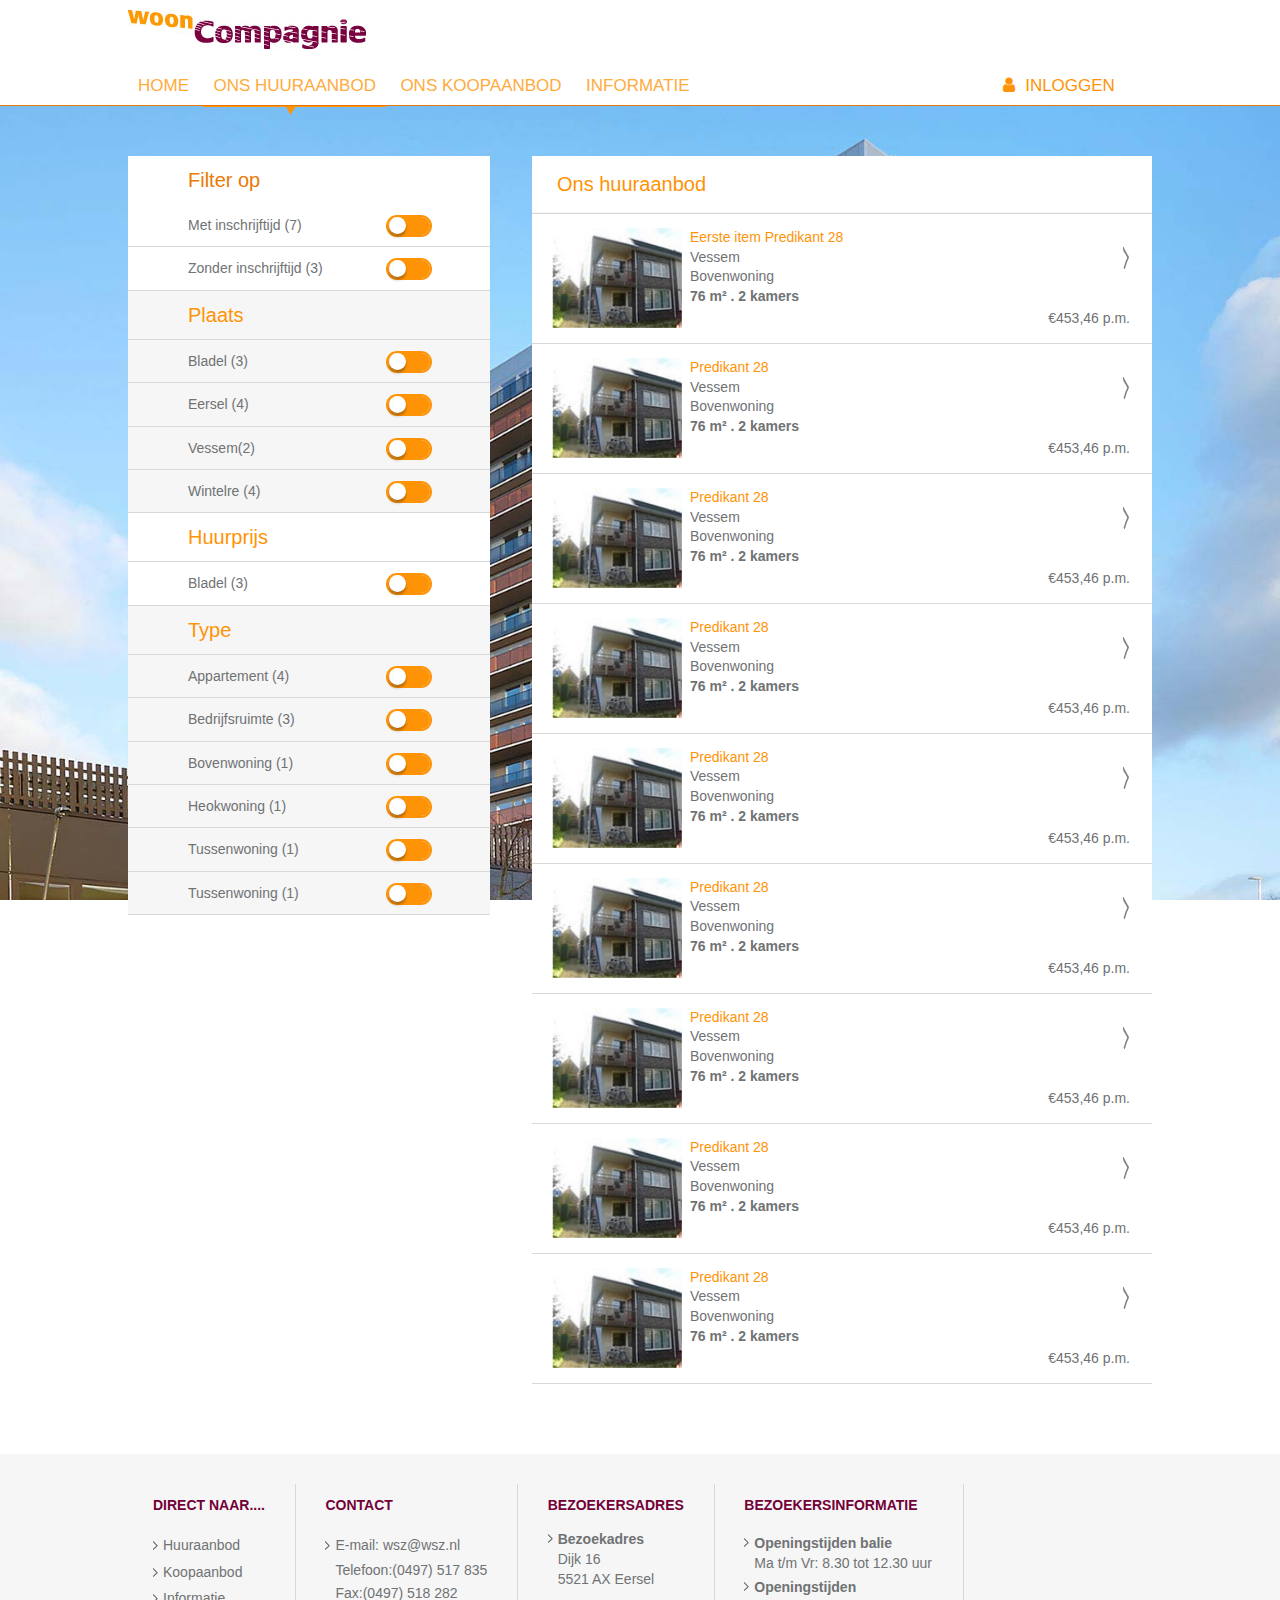
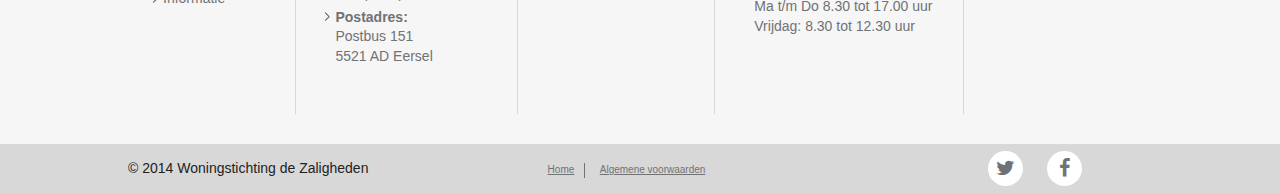
<file: ons-huuraanbod/ons-huuraanbod.html>
<!doctype html>
<!--[if lt IE 7]>      <html class="no-js lt-ie9 lt-ie8 lt-ie7" lang=""> <![endif]-->
<!--[if IE 7]>         <html class="no-js lt-ie9 lt-ie8" lang=""> <![endif]-->
<!--[if IE 8]>         <html class="no-js lt-ie9" lang=""> <![endif]-->
<!--[if gt IE 8]><!--> <html class="no-js" lang=""> <!--<![endif]-->
    <head>
        <meta charset="utf-8">
        <meta http-equiv="X-UA-Compatible" content="IE=edge,chrome=1">
		<title>Ons huuraanbod 2023</title>
        <meta name="description" content="">
        <meta name="viewport" content="width=device-width, initial-scale=1">
        <link rel="apple-touch-icon" href="apple-touch-icon.png">
        <link rel="stylesheet" href="../media/styles/scss/styles/screen.css">
		<link rel="stylesheet" href="https://maxcdn.bootstrapcdn.com/font-awesome/4.4.0/css/font-awesome.min.css">	
	</head>
	<body class="huisstijl-body">
		<div class="main-container">
			<div class="head-container">
				<header class="header">
					<a href="#" class="brand-logo"></a>
				</header>
			</div>
			<div class="navigation-container">
				<nav class="main-navigation">
					<ul>
						<li>
							<a href="#" class="dropdown-button" ><i class="fa fa-bars"></i></a>
							<ul class="dropdown-menu">
								<li>
									<a href="../index.html">Home<i class="open">&nbsp;</i></a>
								</li>
								<li class="active">
									<a href="#">Ons huuraanbod<i class="open">&nbsp;</i></a>
								</li>
								<li>
									<a href="../ons-koopaanbod/ons-koopaanbod.html">Ons koopaanbod<i class="open">&nbsp;</i></a>
								</li>
								<li>
									<a href="../informatie/informatie.html">Informatie<i class="open">&nbsp;</i></a>
								</li>
							</ul>
						</li>
					</ul>
					<a  href="inloggen" class="login-button default-button"><i class="fa fa-user"></i>Inloggen</a>
				</nav>
			</div>			
			<div class="main-content clearfix">
				<div class="slide-in-component">
					<div class="filter-button">
						<a href="#" class="displayname">
							<span aria-label="filters-close"  class="item-name">
								<i class="fa fa-search"></i>
								Toon zoekfilters
							</span>
							<span aria-label="filters-active"  class="item-name">
								<i class="fa fa-times"></i>
								Sluit zoekfilters
							</span>
						</a>						
					</div>
					<h2>
						Filter op
					</h2>
					<div class="filter-option-row">
						<div class="filter-option">
							<p>Met inschrijftijd <span>(7)</span></p>
							<div id="check-box-element">
								<input type="checkbox" name="inschrijf tijd" id="checkbox1" class="check-toggle" checked="">
								<label for="checkbox1" class="checkbox-label"></label>
							</div>
						</div>
					</div>
					<div class="filter-option-row">
						<div class="filter-option">
							<p>Zonder inschrijftijd <span>(3)</span></p>
							<div id="check-box-element">
								<input type="checkbox" name="Zonder inschrijftijd" id="checkbox2" class="check-toggle" checked="">
								<label for="checkbox2" class="checkbox-label"></label>
							</div>
						</div>
					</div>
					<div class="filter-option-row lightestGrey">
						<h2>Plaats</h2>
						<div class="filter-option">
							<p>Bladel <span>(3)</span></p>
							<div id="check-box-element">
								<input type="checkbox" name="plaats" id="checkbox3" class="check-toggle" checked="">
								<label for="checkbox3" class="checkbox-label"></label>
							</div>
						</div>
						<div class="filter-option">
							<p>Eersel <span>(4)</span></p>
							<div id="check-box-element">
								<input type="checkbox" name="checkbox4" id="checkbox4" class="check-toggle" checked="">
								<label for="checkbox4" class="checkbox-label"></label>
							</div>
						</div>
						<div class="filter-option">
							<p>Vessem<span>(2)</span></p>
							<div id="check-box-element">
								<input type="checkbox" name="checkbox5" id="checkbox5" class="check-toggle" checked="">
								<label for="checkbox5" class="checkbox-label"></label>
							</div>
						</div>
						<div class="filter-option">
							<p>Wintelre <span>(4)</span></p>
							<div id="check-box-element">
								<input type="checkbox" name="checkbox6" id="checkbox6" class="check-toggle" checked="">
								<label for="checkbox6" class="checkbox-label"></label>
							</div>
						</div>
					</div>
					<div class="filter-option-row">
						<h2>Huurprijs</h2>
						<div class="filter-option">
							<p>Bladel <span>(3)</span></p>
							<div id="check-box-element">
								<input type="checkbox" name="checkbox1" id="checkbox7" class="check-toggle" checked="">
								<label for="checkbox7" class="checkbox-label"></label>
							</div>
						</div>
					</div>
					<div class="filter-option-row lightestGrey">
						<h2>Type</h2>
						<div class="filter-option">
							<p>Appartement <span>(4)</span></p>
							<div id="check-box-element">
								<input type="checkbox" name="checkbox1" id="checkbox8" class="check-toggle" checked="">
								<label for="checkbox8" class="checkbox-label"></label>
							</div>
						</div>
						<div class="filter-option">
							<p>Bedrijfsruimte <span>(3)</span></p>
							<div id="check-box-element">
								<input type="checkbox" name="checkbox1" id="checkbox9" class="check-toggle" checked="">
								<label for="checkbox9" class="checkbox-label"></label>
							</div>
						</div>
						<div class="filter-option">
							<p>Bovenwoning <span>(1)</span></p>
							<div id="check-box-element">
								<input type="checkbox" name="checkbox1" id="checkbox10" class="check-toggle" checked="">
								<label for="checkbox10" class="checkbox-label"></label>
							</div>
						</div>
						<div class="filter-option">
							<p>Heokwoning <span>(1)</span></p>
							<div id="check-box-element">
								<input type="checkbox" name="checkbox1" id="checkbox11" class="check-toggle" checked="">
								<label for="checkbox11" class="checkbox-label"></label>
							</div>
						</div>
						<div class="filter-option">
							<p>Tussenwoning <span>(1)</span></p>
							<div id="check-box-element">
								<input type="checkbox" name="checkbox1" id="checkbox12" class="check-toggle" checked="">
								<label for="checkbox12" class="checkbox-label"></label>
							</div>
						</div>
						<div class="filter-option">
							<p>Tussenwoning <span>(1)</span></p>
							<div id="check-box-element">
								<input type="checkbox" name="checkbox1" id="checkbox13" class="check-toggle" checked="">
								<label for="checkbox13" class="checkbox-label"></label>
							</div>
						</div>
					</div>
				</div>
			
				<h1>
					Ons huuraanbod
				</h1>	
								
				<div class="objects-container clearfix">
					<a href="ons-aanbod-object/object.html" class="object-item clearfix">
						<img class="object-thumb" src="../media/images/object-images/object-image.jpg" alt="object afbeelding">
						<div class="object-specs">	
							<p class="object-detail">								
								<span class="theme-color-text">Eerste item Predikant 28</span><br />
								Vessem<br />
								Bovenwoning<br/>
								<span class="bold">76 m&sup2; . 2 kamers</span>
							</p>					
							<i class="greater-then-icon-big">							
								 &nbsp;
 							</i>
							<span class="price-wrapper">
								&euro;453,46 p.m.
							</span>							
						</div>
					</a>

					<a href="#" class="object-item clearfix">
						<img class="object-thumb" src="../media/images/object-images/object-image.jpg" alt="object afbeelding">
						<div class="object-specs">	
							<p class="object-detail">								
								<span class="theme-color-text">Predikant 28</span><br />
								Vessem<br />
								Bovenwoning<br/>
								<span class="bold">76 m&sup2; . 2 kamers</span>
							</p>					
							<i class="greater-then-icon-big">							
								 &nbsp;
 							</i>
							<span class="price-wrapper">
								&euro;453,46 p.m.
							</span>							
						</div>
					</a>	

					<a href="#" class="object-item clearfix">
						<img class="object-thumb" src="../media/images/object-images/object-image.jpg" alt="object afbeelding">
						<div class="object-specs">	
							<p class="object-detail">								
								<span class="theme-color-text">Predikant 28</span><br />
								Vessem<br />
								Bovenwoning<br/>
								<span class="bold">76 m&sup2; . 2 kamers</span>
							</p>					
							<i class="greater-then-icon-big">							
								 &nbsp;
 							</i>
							<span class="price-wrapper">
								&euro;453,46 p.m.
							</span>							
						</div>
					</a>

					<a href="#" class="object-item clearfix">
						<img class="object-thumb" src="../media/images/object-images/object-image.jpg" alt="object afbeelding">
						<div class="object-specs">	
							<p class="object-detail">								
								<span class="theme-color-text">Predikant 28</span><br />
								Vessem<br />
								Bovenwoning<br/>
								<span class="bold">76 m&sup2; . 2 kamers</span>
							</p>					
							<i class="greater-then-icon-big">							
								 &nbsp;
 							</i>
							<span class="price-wrapper">
								&euro;453,46 p.m.
							</span>							
						</div>
					</a>	

					<a href="#" class="object-item clearfix">
						<img class="object-thumb" src="../media/images/object-images/object-image.jpg" alt="object afbeelding">
						<div class="object-specs">	
							<p class="object-detail">								
								<span class="theme-color-text">Predikant 28</span><br />
								Vessem<br />
								Bovenwoning<br/>
								<span class="bold">76 m&sup2; . 2 kamers</span>
							</p>					
							<i class="greater-then-icon-big">							
								 &nbsp;
 							</i>
							<span class="price-wrapper">
								&euro;453,46 p.m.
							</span>							
						</div>
					</a>	

					<a href="#" class="object-item clearfix">
						<img class="object-thumb" src="../media/images/object-images/object-image.jpg" alt="object afbeelding">
						<div class="object-specs">	
							<p class="object-detail">								
								<span class="theme-color-text">Predikant 28</span><br />
								Vessem<br />
								Bovenwoning<br/>
								<span class="bold">76 m&sup2; . 2 kamers</span>
							</p>					
							<i class="greater-then-icon-big">							
								 &nbsp;
 							</i>
							<span class="price-wrapper">
								&euro;453,46 p.m.
							</span>							
						</div>
					</a>	

					<a href="#" class="object-item clearfix">
						<img class="object-thumb" src="../media/images/object-images/object-image.jpg" alt="object afbeelding">
						<div class="object-specs">	
							<p class="object-detail">								
								<span class="theme-color-text">Predikant 28</span><br />
								Vessem<br />
								Bovenwoning<br/>
								<span class="bold">76 m&sup2; . 2 kamers</span>
							</p>					
							<i class="greater-then-icon-big">							
								 &nbsp;
 							</i>
							<span class="price-wrapper">
								&euro;453,46 p.m.
							</span>							
						</div>
					</a>
					
					<a href="#" class="object-item clearfix">
						<img class="object-thumb" src="../media/images/object-images/object-image.jpg" alt="object afbeelding">
						<div class="object-specs">	
							<p class="object-detail">								
								<span class="theme-color-text">Predikant 28</span><br />
								Vessem<br />
								Bovenwoning<br/>
								<span class="bold">76 m&sup2; . 2 kamers</span>
							</p>					
							<i class="greater-then-icon-big">							
								 &nbsp;
 							</i>
							<span class="price-wrapper">
								&euro;453,46 p.m.
							</span>							
						</div>
					</a>	

					<a href="#" class="object-item clearfix">
						<img class="object-thumb" src="../media/images/object-images/object-image.jpg" alt="object afbeelding">
						<div class="object-specs">	
							<p class="object-detail">								
								<span class="theme-color-text">Predikant 28</span><br />
								Vessem<br />
								Bovenwoning<br/>
								<span class="bold">76 m&sup2; . 2 kamers</span>
							</p>					
							<i class="greater-then-icon-big">							
								 &nbsp;
 							</i>
							<span class="price-wrapper">
								&euro;453,46 p.m.
							</span>							
						</div>
					</a>						
				</div>
				
			</div>
			<div class="footer-container">
				<div class="footer-nav-container">
					<div class="footer-nav">
						<ul class="nav-block">
							<li>
								<h4>Direct naar....</h4>
							</li>
							<li>
								<a href="#">Huuraanbod</a>
							</li>
							<li>
								<a href="#">Koopaanbod</a>
							</li>
							<li>
								<a href="#">Informatie</a>
							</li>
						</ul>	
						<ul class="nav-block">
							<li>
								<h4>Contact</h4>
							</li>
							<li>
								<a href="mailto:wsz@wsz.nl">E-mail: wsz@wsz.nl</a>
							</li>
							<li>
								<p>Telefoon:(0497) 517 835</p>
							</li>
							<li>
								<p>Fax:(0497) 518 282</p>
							</li>
							<li>
								<h5>Postadres:</h5>
								<p>Postbus 151</p>
								<p>5521 AD Eersel</p>
							</li>
						</ul>	
						<ul class="nav-block">
							<li>
								<h4>Bezoekersadres</h4>
								<h5>Bezoekadres</h5>
								<p>Dijk 16</p>
								<p>5521 AX Eersel</p>
							</li>
						</ul>	
						<ul class="nav-block">
							<li>
								<h4>Bezoekersinformatie</h4>
							</li>
							<li>
								<h5>Openingstijden balie</h5>
								<p>Ma t/m Vr: 8.30 tot 12.30 uur</p>
							</li>
							<li>
								<h5>Openingstijden</h5>
								<p>Ma t/m Do 8.30 tot 17.00 uur</p>
								<p>Vrijdag: 8.30 tot 12.30 uur</p>
							</li>
						</ul>						
					</div>
				</div>	
				<div class="footer">
					<p>
						&copy; 2014 Woningstichting de Zaligheden
					</p>					
					<ul class="footer_information_links">
						<li>
							<a href="#">Home</a>
						</li>
						<li>
							<a href="#">Algemene voorwaarden</a>
						</li>
					</ul>	
					<div class="social-container">
						<a class="social-xl" href="http://twitter.com" target="_blank"><i class="fa fa-twitter"></i></a>
						<a class="social-xl" href="http://facebook.com" target="_blank"><i class="fa fa-facebook"></i></a>
					</div>
				</div>	
			</div>	
		</div>
		<script src="../media/scripts/main.js"></script>
		<script src="../media/scripts/dropDown.js"></script>
		<script src="../media/scripts/sideBar.js"></script>
	</body>
</html>
</file>
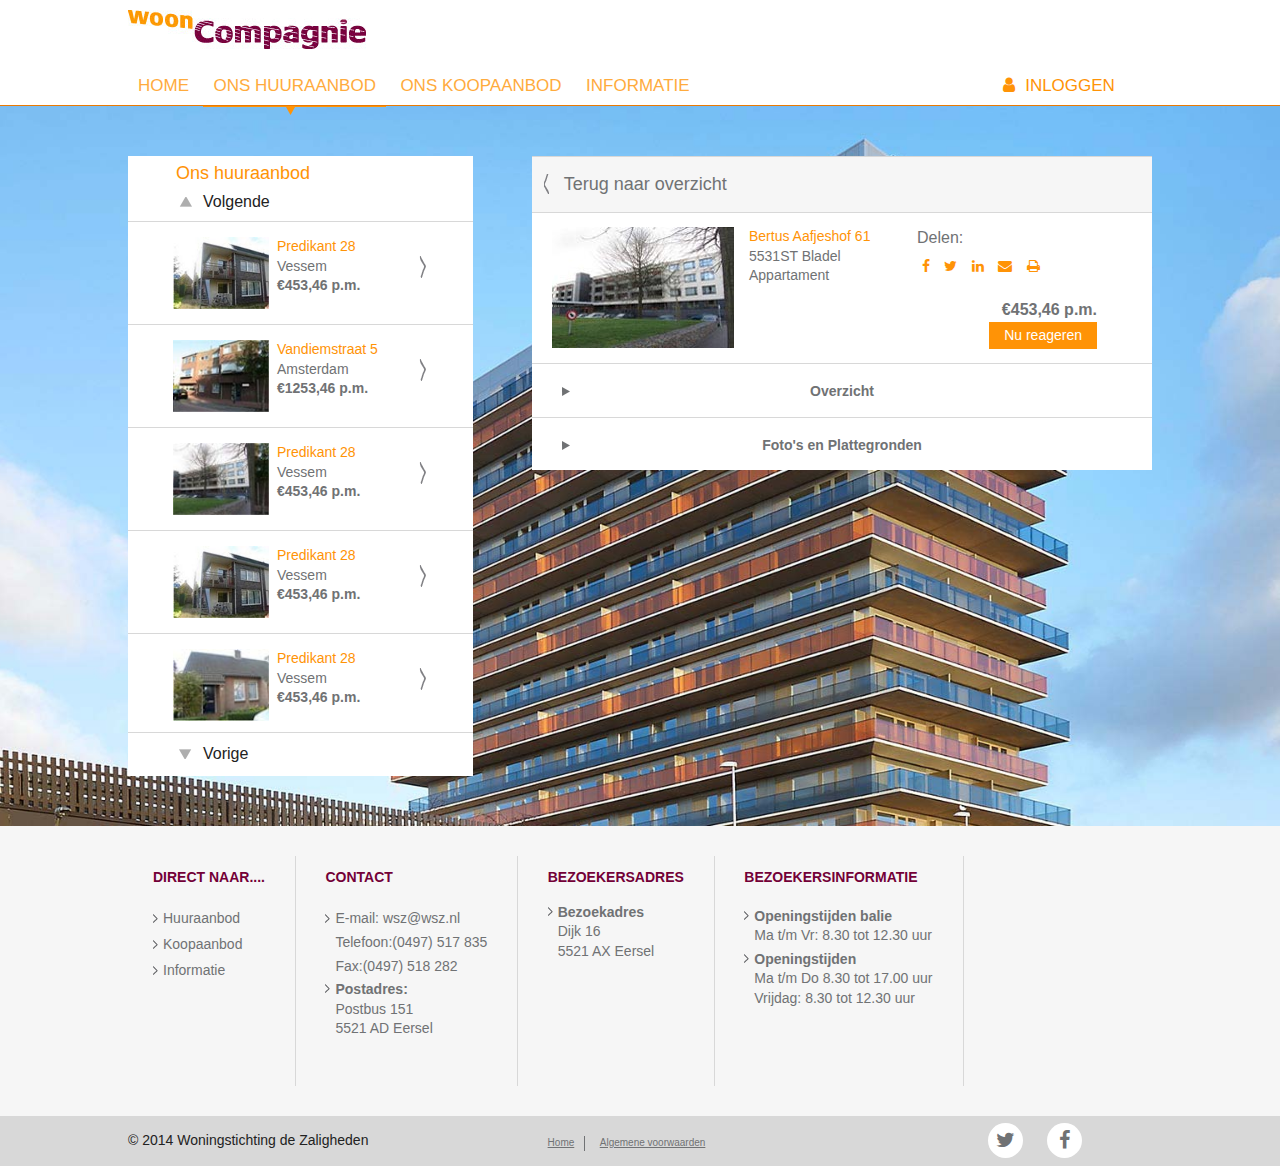
<file: ons-huuraanbod/ons-aanbod-object/object.html>
<!doctype html>
<!--[if gt IE 8]><!--> <html class="no-js" lang=""> <!--<![endif]-->
    <head>
        <meta charset="utf-8">
        <meta http-equiv="X-UA-Compatible" content="IE=edge,chrome=1">
		<title>Ons huuraanbod 2023</title>
        <meta name="description" content="">
        <meta name="viewport" content="width=device-width, initial-scale=1">
        <link rel="apple-touch-icon" href="apple-touch-icon.png">
        <link rel="stylesheet" href="../../media/styles/scss/styles/screen.css">
		<link rel="stylesheet" href="https://maxcdn.bootstrapcdn.com/font-awesome/4.4.0/css/font-awesome.min.css">	
	</head>
	<body class="huisstijl-body">
		<div class="main-container">
			<div class="head-container">
				<header class="header">
					<a href="#" class="brand-logo"></a>
				</header>
			</div>
			<div class="navigation-container">
				<nav class="main-navigation">
					<ul>
						<li>
							<a href="#" class="dropdown-button" ><i class="fa fa-bars"></i></a>
							<ul class="dropdown-menu">
								<li>
									<a href="../../index.html">Home<i class="open">&nbsp;</i></a>
								</li>
								<li class="active">
									<a href="../ons-huuraanbod.html">Ons huuraanbod<i class="open">&nbsp;</i></a>
								</li>
								<li>
									<a href="../../ons-koopaanbod/ons-koopaanbod.html">Ons koopaanbod<i class="open">&nbsp;</i></a>
								</li>
								<li>
									<a href="../../informatie/informatie.html">Informatie<i class="open">&nbsp;</i></a>
								</li>
							</ul>
						</li>
					</ul>
					<a  href="inloggen" class="login-button default-button"><i class="fa fa-user"></i>Inloggen</a>
				</nav>
			</div>			
			<div class="main-content clearfix">
				<div id="carousel_container">
					<h4>Ons huuraanbod</h4>
					<div id="next_scroll">			
						<i class="triangle-icon"></i>Volgende
					</div>
					<div id="carousel_inner">
						<ul id="carousel_ul">
							<li>
								<a href="#" class="object-item clearfix">
									<img class="object-thumb" src="../../media/images/object-images/object-image.jpg" alt="object afbeelding">
									<div class="object-specs">	
										<p class="object-detail">								
											<span class="theme-color-text">Predikant 28</span><br />
											Vessem<br />
										</p>					
										<i class="greater-then-icon-big">							
											 &nbsp;
										</i>
										<span class="price-wrapper">
											&euro;453,46 p.m.
										</span>							
									</div>
								</a>
							</li>
							<li>
								<a href="#" class="object-item clearfix">
									<img class="object-thumb" src="../../media/images/object-images/object-image1.jpg" alt="object afbeelding">
									<div class="object-specs">	
										<p class="object-detail">								
											<span class="theme-color-text">Vandiemstraat 5</span><br />
											Amsterdam<br />
										</p>					
										<i class="greater-then-icon-big">							
											 &nbsp;
										</i>
										<span class="price-wrapper">
											&euro;1253,46 p.m.
										</span>							
									</div>
								</a>
							</li>
							<li>
								<a href="#" class="object-item clearfix">
									<img class="object-thumb" src="../../media/images/object-images/object-image2.jpg" alt="object afbeelding">
									<div class="object-specs">	
										<p class="object-detail">								
											<span class="theme-color-text">Predikant 28</span><br />
											Vessem<br />
										</p>					
										<i class="greater-then-icon-big">							
											 &nbsp;
										</i>
										<span class="price-wrapper">
											&euro;453,46 p.m.
										</span>							
									</div>
								</a>
							</li>
							<li>
								<a href="#" class="object-item clearfix">
									<img class="object-thumb" src="../../media/images/object-images/object-image.jpg" alt="object afbeelding">
									<div class="object-specs">	
										<p class="object-detail">								
											<span class="theme-color-text">Predikant 28</span><br />
											Vessem<br />
										</p>					
										<i class="greater-then-icon-big">							
											 &nbsp;
										</i>
										<span class="price-wrapper">
											&euro;453,46 p.m.
										</span>							
									</div>
								</a>
							</li>
							<li>
								<a href="#" class="object-item clearfix">
									<img class="object-thumb" src="../../media/images/object-images/object-image3.jpg" alt="object afbeelding">
									<div class="object-specs">	
										<p class="object-detail">								
											<span class="theme-color-text">Predikant 28</span><br />
											Vessem<br />
										</p>					
										<i class="greater-then-icon-big">							
											 &nbsp;
										</i>
										<span class="price-wrapper">
											&euro;453,46 p.m.
										</span>							
									</div>
								</a>
							</li>
							<li>
								<a href="#" class="object-item clearfix">
									<img class="object-thumb" src="../../media/images/object-images/object-image4.jpg" alt="object afbeelding">
									<div class="object-specs">	
										<p class="object-detail">								
											<span class="theme-color-text">Predikant 28</span><br />
											Vessem<br />
										</p>					
										<i class="greater-then-icon-big">							
											 &nbsp;
										</i>
										<span class="price-wrapper">
											&euro;453,46 p.m.
										</span>							
									</div>
								</a>
							</li>
							<li>
								<a href="#" class="object-item clearfix">
									<img class="object-thumb" src="../../media/images/object-images/object-image3.jpg" alt="object afbeelding">
									<div class="object-specs">	
										<p class="object-detail">								
											<span class="theme-color-text">Beemsterringvaart 28</span><br />
											beemster<br />
										</p>					
										<i class="greater-then-icon-big">							
											 &nbsp;
										</i>
										<span class="price-wrapper">
											&euro;453,46 p.m.
										</span>							
									</div>
								</a>
							</li>
						</ul>
					</div>
					<div id="prev_scroll">
						<i class="triangle-icon"></i>Vorige
					</div>
				</div>
								

				<div id="top-page" class="objects-container object-detail-page clearfix">
				
					<a href="../ons-huuraanbod.html" class="head-button">
						<i class="greater-then-icon-reverse-big">&nbsp;</i>
						<span class="item-name">
							Terug naar overzicht
						</span>
					</a>
			
					<div href="#" class="object-item clearfix">
						<img class="object-thumb" src="../../media/images/object-images/object-detail-image.jpg" alt="object afbeelding">
						<div class="object-specs">
							<div class="share-component">
								<span>Delen:</span>
								<div class="addthis_toolbox addthis_default_style">
									<a class="addthis_button_facebook" title="Delen op Facebook" href="#"><i class="fa fa-facebook"></i></a>
									<a class="addthis_button_twitter" title="Delen op Twitter" href="#"><i class="fa fa-twitter"></i></a>
									<a class="addthis_button_linkedin" title="Delen op LinkedIn" target="_blank" href="#"><i class="fa fa-linkedin"></i></a>
									<a class="addthis_button_email" title="Delen via e-mail" target="_blank" href="#"><i class="fa fa-envelope"></i></a>
									<a class="addthis_button_print" title="Pagina afdrukken" href="#"><i class="fa fa-print"></i></a>
								</div>
							</div>	
							<p class="object-detail">								
								<span class="theme-color-text">Bertus Aafjeshof 61</span><br />
								5531ST Bladel<br />
								Appartament <br/>								
							</p>		
							<span class="price-wrapper bold">
								&euro;453,46 p.m.							
							</span>	
							<a href="#" class="default-button themeColorLight">Nu reageren</a>												
						</div>	
					</div>					
					<div class="accordion-component">
						<div class="accordion">
							<div class="accordion-section">
								<a class="accordion-section-title" href="#top-page">Overzicht</a>
								<div class="accordion-section-content">
									<div class="description-area">
										<h3>
											Beschikbaarheid
										</h3>
										<p>
											Vanaf 05 augustus 2015 beschikbaar.
											Reageren tot en met 03-11  2015 vóór 9.00
										</p>
										<h3>
											Omschrijving
										</h3>
										<p>
											Mooi gelegen appartement op de 4e verdieping. Lift aanwezig. Het appartement beschikt over een woonkamer, 1 slaapkamer, open keuken en balkon, evenals een eigen parkeerplaats en een 2e berging in de parkeerkelder. 
										</p>
									</div>
									
									<div class="feature-table">
										<h3>
											Kenmerken
										</h3>				
										<div class="row">
											<div class="left">
												<p class="content">Type</p>
											</div>
											<div class="right">
												<p class="content">Appartement</p>
											</div>
										</div>	
										<div class="row">
											<div class="left">
												<p class="content">Aantal slaapkamers</p>
											</div>
											<div class="right">
												<p class="content">2</p>
											</div>
										</div>
										<div class="row">
											<div class="left">
												<p class="content">Oppervlakte totaal</p>
											</div>
											<div class="right">
												<p class="content">83m<sup>2</sup></p>
											</div>
										</div>	
										<div class="row">
											<div class="left">
												<p class="content">Bouwjaar</p>
											</div>
											<div class="right">
												<p class="content">2007</p>
											</div>
										</div>
										<div class="row">
											<div class="left">
												<p class="content">Energielabel</p>
											</div>
											<div class="right">
												<p class="content">
													<img src="../../media/images/object-images/energie-label.png" alt="Energie label A">
												</p>
											</div>
										</div>	
										<div class="row">
											<div class="left">
												<p class="content">Lift</p>
											</div>
											<div class="right">
												<p class="content">Met lift</p>
											</div>
										</div>	
										<div class="row">
											<div class="left">
												<p class="content">Woonlaag</p>
											</div>
											<div class="right">
												<p class="content">4<sup>e</sup> Woonlaag</p>
											</div>
										</div>										
									</div>
									<div class="feature-table">
										<h3>
											Voorwaarden
										</h3>				
										<div class="row">
											<div class="left">
												<p class="content">Huurprijs</p>
											</div>
											<div class="right">
												<p class="content">
													Netto: &euro; 537,76 p.m.<br />
													service: &euro; 39,00 p.m.<br />
													<span class="totaal">Totaal: &euro; 576,67 p.m.</span>
												</p>

											</div>
										</div>	
										<div class="row">
											<div class="left">
												<p class="content">Bruto inkomen</p>
											</div>
											<div class="right">
												<p class="content">Maximaal &euro; 2693,-p/m</p>
											</div>
										</div>
										<div class="row">
											<div class="left">
												<p class="content">Reageren tot/met</p>
											</div>
											<div class="right">
												<p class="content">03-11-2015 vóór 9,00</p>
											</div>
										</div>	
										<div class="row">
											<div class="left">
												<p class="content">Aantal reacties</p>
											</div>
											<div class="right">
												<p class="content">31</p>
											</div>
										</div>									
									</div>								
								</div>
							</div>
							<div class="accordion-section">
								<a class="accordion-section-title" href="#top-page">Foto's en Plattegronden</a>
								<div class="accordion-section-content">
									<div class="description-area">
										<div class="gallery-component">
											<div class="preview">
												<img name="preview" src="img1.jpg" alt="Afbeelding groot"/>
											</div>
											<div class="thumbnails">
												<img onmouseover="preview.src=img1.src" name="img1" src="img1.jpg" alt="Afbeelding klein" />
												<img onmouseover="preview.src=img2.src" name="img2" src="img2.jpg" alt="Afbeelding klein" />
												<img onmouseover="preview.src=img3.src" name="img3" src="img3.jpg" alt="Afbeelding klein" />
												<img onmouseover="preview.src=img4.src" name="img4" src="img4.jpg" alt="Afbeelding klein" />
												<img onmouseover="preview.src=plattegrond.src" name="plattegrond" src="plattegrond.jpg" alt="Plattegrond" />
											</div>
										</div> 
									</div>
									<div class="description-area">										
										<div class="tabs">
											<div class="tab">
												<input type="radio" id="tab-4" name="tab-group-2" checked>
												<label for="tab-4"><p>Kaart</p></label>
												<div class="content">
													<!-- <iframe class="google-frame" src="https://www.google.com/maps/embed?pb=!1m18!1m12!1m3!1d2490.6444196080724!2d5.21402361576502!3d51.37283327961331!2m3!1f0!2f0!3f0!3m2!1i1024!2i768!4f13.1!3m3!1m2!1s0x47c6cf338a77c511%3A0x5965a486f3c19bab!2sBertus+Aafjeshof+61%2C+5531+Bladel!5e0!3m2!1snl!2snl!4v1448959775813" allowfullscreen></iframe> -->
												</div> 
											</div>
											<div class="tab">
												<input type="radio" id="tab-5" name="tab-group-2">
												<label for="tab-5"><p>Street view</p></label>
												<div class="content">
													<!-- <iframe class="google-frame" src="https://www.google.com/maps/embed?pb=!1m0!3m2!1snl!2snl!4v1448962121696!6m8!1m7!1seiJjZsquN8L9pCqZlSlqJw!2m2!1d51.3724872658177!2d5.215690605678473!3f27.180136040794913!4f-11.209396951750136!5f0.7820865974627469" allowfullscreen></iframe> -->
												</div> 
											</div>
										</div>
									</div>									
								</div>
							</div>
						</div>
					</div>
				</div>
			</div>
			<div class="footer-container">
				<div class="footer-nav-container">
					<div class="footer-nav">
						<ul class="nav-block">
							<li>
								<h4>Direct naar....</h4>
							</li>
							<li>
								<a href="../ons-huuraanbod.html">Huuraanbod</a>
							</li>
							<li>
								<a href="../../ons-koopaanbod/ons-koopaanbod.html">Koopaanbod</a>
							</li>
							<li>
								<a href="../../informatie/informatie.html">Informatie</a>
							</li>
						</ul>	
						<ul class="nav-block">
							<li>
								<h4>Contact</h4>
							</li>
							<li>
								<a href="mailto:wsz@wsz.nl">E-mail: wsz@wsz.nl</a>
							</li>
							<li>
								<p>Telefoon:(0497) 517 835</p>
							</li>
							<li>
								<p>Fax:(0497) 518 282</p>
							</li>
							<li>
								<h5>Postadres:</h5>
								<p>Postbus 151</p>
								<p>5521 AD Eersel</p>
							</li>
						</ul>	
						<ul class="nav-block">
							<li>
								<h4>Bezoekersadres</h4>
								<h5>Bezoekadres</h5>
								<p>Dijk 16</p>
								<p>5521 AX Eersel</p>
							</li>
						</ul>	
						<ul class="nav-block">
							<li>
								<h4>Bezoekersinformatie</h4>
							</li>
							<li>
								<h5>Openingstijden balie</h5>
								<p>Ma t/m Vr: 8.30 tot 12.30 uur</p>
							</li>
							<li>
								<h5>Openingstijden</h5>
								<p>Ma t/m Do 8.30 tot 17.00 uur</p>
								<p>Vrijdag: 8.30 tot 12.30 uur</p>
							</li>
						</ul>						
					</div>
				</div>	
				<div class="footer">
					<p>
						&copy; 2014 Woningstichting de Zaligheden
					</p>			
					<ul class="footer_information_links">
						<li>
							<a href="#">Home</a>
						</li>
						<li>
							<a href="#">Algemene voorwaarden</a>
						</li>
					</ul>
					<div class="social-container">
						<a class="social-xl" href="http://twitter.com" target="_blank"><i class="fa fa-twitter"></i></a>
						<a class="social-xl" href="http://facebook.com" target="_blank"><i class="fa fa-facebook"></i></a>
					</div>
				</div>	
			</div>	
		</div>		
		<script src="../../media/scripts/main.js"></script>
		<script src="../../media/scripts/dropDown.js"></script>
		<script src="../../media/scripts/accordion.js"></script>
	</body>
</html>
</file>
<file: media/styles/scss/styles/screen.css>
/* Welcome to Compass.
 * In this file you should write your main styles. (or centralize your imports)
 * Import this file using the following HTML or equivalent:
 * <link href="/stylesheets/screen.css" media="screen, projection" rel="stylesheet" type="text/css" /> */
/*@import "compass/reset";*/
/*! HTML5 Boilerplate v5.2.0 | MIT License | https://html5boilerplate.com/ */
/*
 * What follows is the result of much research on cross-browser styling.
 * Credit left inline and big thanks to Nicolas Gallagher, Jonathan Neal,
 * Kroc Camen, and the H5BP dev community and team.
 */
/* ==========================================================================
   Base styles: opinionated defaults
   ========================================================================== */
html {
  color: #222;
  font-size: 1em;
  line-height: 1.4;
}

/*
 * Remove text-shadow in selection highlight:
 * https://twitter.com/miketaylr/status/12228805301
 *
 * These selection rule sets have to be separate.
 * Customize the background color to match your design.
 */
::-moz-selection {
  background: #b3d4fc;
  text-shadow: none;
}

::selection {
  background: #b3d4fc;
  text-shadow: none;
}

/*
 * A better looking default horizontal rule
 */
hr {
  display: block;
  height: 1px;
  border: 0;
  border-top: 1px solid #ccc;
  margin: 1em 0;
  padding: 0;
}

/*
 * Remove the gap between audio, canvas, iframes,
 * images, videos and the bottom of their containers:
 * https://github.com/h5bp/html5-boilerplate/issues/440
 */
audio,
canvas,
iframe,
img,
svg,
video {
  vertical-align: middle;
}

/*
 * Remove default fieldset styles.
 */
fieldset {
  border: 0;
  margin: 0;
  padding: 0;
}

/*
 * Allow only vertical resizing of textareas.
 */
textarea {
  resize: vertical;
}

/* ==========================================================================
   Browser Upgrade Prompt
   ========================================================================== */
.browserupgrade {
  margin: 0.2em 0;
  background: #ccc;
  color: #000;
  padding: 0.2em 0;
}

/* ==========================================================================
   Author's custom styles
   ========================================================================== */
ul {
  margin: 0;
  padding: 0;
  list-style: none;
}

/*! normalize.css v3.0.3 | MIT License | github.com/necolas/normalize.css */
/**
 * 1. Set default font family to sans-serif.
 * 2. Prevent iOS and IE text size adjust after device orientation change,
 *    without disabling user zoom.
 */
html {
  font-family: sans-serif; /* 1 */
  -ms-text-size-adjust: 100%; /* 2 */
  -webkit-text-size-adjust: 100%; /* 2 */
}

/**
 * Remove default margin.
 */
body {
  margin: 0;
}

/* HTML5 display definitions
   ========================================================================== */
/**
 * Correct `block` display not defined for any HTML5 element in IE 8/9.
 * Correct `block` display not defined for `details` or `summary` in IE 10/11
 * and Firefox.
 * Correct `block` display not defined for `main` in IE 11.
 */
article,
aside,
details,
figcaption,
figure,
footer,
header,
hgroup,
main,
menu,
nav,
section,
summary {
  display: block;
}

/**
 * 1. Correct `inline-block` display not defined in IE 8/9.
 * 2. Normalize vertical alignment of `progress` in Chrome, Firefox, and Opera.
 */
audio,
canvas,
progress,
video {
  display: inline-block; /* 1 */
  vertical-align: baseline; /* 2 */
}

/**
 * Prevent modern browsers from displaying `audio` without controls.
 * Remove excess height in iOS 5 devices.
 */
audio:not([controls]) {
  display: none;
  height: 0;
}

/**
 * Address `[hidden]` styling not present in IE 8/9/10.
 * Hide the `template` element in IE 8/9/10/11, Safari, and Firefox < 22.
 */
[hidden],
template {
  display: none;
}

/* Links
   ========================================================================== */
/**
 * Remove the gray background color from active links in IE 10.
 */
a {
  background-color: transparent;
}

/**
 * Improve readability of focused elements when they are also in an
 * active/hover state.
 */
a:active,
a:hover {
  outline: 0;
}

/* Text-level semantics
   ========================================================================== */
/**
 * Address styling not present in IE 8/9/10/11, Safari, and Chrome.
 */
abbr[title] {
  border-bottom: 1px dotted;
}

/**
 * Address style set to `bolder` in Firefox 4+, Safari, and Chrome.
 */
b,
strong {
  font-weight: bold;
}

/**
 * Address styling not present in Safari and Chrome.
 */
dfn {
  font-style: italic;
}

/**
 * Address variable `h1` font-size and margin within `section` and `article`
 * contexts in Firefox 4+, Safari, and Chrome.
 */
h1 {
  font-size: 2em;
  margin: 0.67em 0;
}

/**
 * Address styling not present in IE 8/9.
 */
mark {
  background: #ff0;
  color: #000;
}

/**
 * Address inconsistent and variable font size in all browsers.
 */
small {
  font-size: 80%;
}

/**
 * Prevent `sub` and `sup` affecting `line-height` in all browsers.
 */
sub,
sup {
  font-size: 75%;
  line-height: 0;
  position: relative;
  vertical-align: baseline;
}

sup {
  top: -0.5em;
}

sub {
  bottom: -0.25em;
}

/* Embedded content
   ========================================================================== */
/**
 * Remove border when inside `a` element in IE 8/9/10.
 */
img {
  border: 0;
}

/**
 * Correct overflow not hidden in IE 9/10/11.
 */
svg:not(:root) {
  overflow: hidden;
}

/* Grouping content
   ========================================================================== */
/**
 * Address margin not present in IE 8/9 and Safari.
 */
figure {
  margin: 1em 40px;
}

/**
 * Address differences between Firefox and other browsers.
 */
hr {
  box-sizing: content-box;
  height: 0;
}

/**
 * Contain overflow in all browsers.
 */
pre {
  overflow: auto;
}

/**
 * Address odd `em`-unit font size rendering in all browsers.
 */
code,
kbd,
pre,
samp {
  font-family: monospace, monospace;
  font-size: 1em;
}

/* Forms
   ========================================================================== */
/**
 * Known limitation: by default, Chrome and Safari on OS X allow very limited
 * styling of `select`, unless a `border` property is set.
 */
/**
 * 1. Correct color not being inherited.
 *    Known issue: affects color of disabled elements.
 * 2. Correct font properties not being inherited.
 * 3. Address margins set differently in Firefox 4+, Safari, and Chrome.
 */
button,
input,
optgroup,
select,
textarea {
  color: inherit; /* 1 */
  font: inherit; /* 2 */
  margin: 0; /* 3 */
}

/**
 * Address `overflow` set to `hidden` in IE 8/9/10/11.
 */
button {
  overflow: visible;
}

/**
 * Address inconsistent `text-transform` inheritance for `button` and `select`.
 * All other form control elements do not inherit `text-transform` values.
 * Correct `button` style inheritance in Firefox, IE 8/9/10/11, and Opera.
 * Correct `select` style inheritance in Firefox.
 */
button,
select {
  text-transform: none;
}

/**
 * 1. Avoid the WebKit bug in Android 4.0.* where (2) destroys native `audio`
 *    and `video` controls.
 * 2. Correct inability to style clickable `input` types in iOS.
 * 3. Improve usability and consistency of cursor style between image-type
 *    `input` and others.
 */
button,
html input[type=button],
input[type=reset],
input[type=submit] {
  -webkit-appearance: button; /* 2 */
  cursor: pointer; /* 3 */
}

/**
 * Re-set default cursor for disabled elements.
 */
button[disabled],
html input[disabled] {
  cursor: default;
}

/**
 * Remove inner padding and border in Firefox 4+.
 */
button::-moz-focus-inner,
input::-moz-focus-inner {
  border: 0;
  padding: 0;
}

/**
 * Address Firefox 4+ setting `line-height` on `input` using `!important` in
 * the UA stylesheet.
 */
input {
  line-height: normal;
}

/**
 * It's recommended that you don't attempt to style these elements.
 * Firefox's implementation doesn't respect box-sizing, padding, or width.
 *
 * 1. Address box sizing set to `content-box` in IE 8/9/10.
 * 2. Remove excess padding in IE 8/9/10.
 */
input[type=checkbox],
input[type=radio] {
  box-sizing: border-box; /* 1 */
  padding: 0; /* 2 */
}

/**
 * Fix the cursor style for Chrome's increment/decrement buttons. For certain
 * `font-size` values of the `input`, it causes the cursor style of the
 * decrement button to change from `default` to `text`.
 */
input[type=number]::-webkit-inner-spin-button,
input[type=number]::-webkit-outer-spin-button {
  height: auto;
}

/**
 * 1. Address `appearance` set to `searchfield` in Safari and Chrome.
 * 2. Address `box-sizing` set to `border-box` in Safari and Chrome.
 */
input[type=search] {
  -webkit-appearance: textfield; /* 1 */
  box-sizing: content-box; /* 2 */
}

/**
 * Remove inner padding and search cancel button in Safari and Chrome on OS X.
 * Safari (but not Chrome) clips the cancel button when the search input has
 * padding (and `textfield` appearance).
 */
input[type=search]::-webkit-search-cancel-button,
input[type=search]::-webkit-search-decoration {
  -webkit-appearance: none;
}

/**
 * Define consistent border, margin, and padding.
 */
/**
 * 1. Correct `color` not being inherited in IE 8/9/10/11.
 * 2. Remove padding so people aren't caught out if they zero out fieldsets.
 */
legend {
  border: 0; /* 1 */
  padding: 0; /* 2 */
}

/**
 * Remove default vertical scrollbar in IE 8/9/10/11.
 */
textarea {
  overflow: auto;
}

/**
 * Don't inherit the `font-weight` (applied by a rule above).
 * NOTE: the default cannot safely be changed in Chrome and Safari on OS X.
 */
optgroup {
  font-weight: bold;
}

/* Tables
   ========================================================================== */
/**
 * Remove most spacing between table cells.
 */
table {
  border-collapse: collapse;
  border-spacing: 0;
}

td,
th {
  padding: 0;
}

/* ==========================================================================
   Helper classes
   ========================================================================== */
/*
 * Hide visually and from screen readers:
 */
.hidden {
  display: none !important;
}

/*
 * Hide only visually, but have it available for screen readers:
 * http://snook.ca/archives/html_and_css/hiding-content-for-accessibility
 */
.visuallyhidden {
  border: 0;
  clip: rect(0 0 0 0);
  height: 1px;
  margin: -1px;
  overflow: hidden;
  padding: 0;
  position: absolute;
  width: 1px;
}

/*
 * Extends the .visuallyhidden class to allow the element
 * to be focusable when navigated to via the keyboard:
 * https://www.drupal.org/node/897638
 */
.visuallyhidden.focusable:active,
.visuallyhidden.focusable:focus {
  clip: auto;
  height: auto;
  margin: 0;
  overflow: visible;
  position: static;
  width: auto;
}

/*
 * Hide visually and from screen readers, but maintain layout
 */
.invisible {
  visibility: hidden;
}

/*
 * Clearfix: contain floats
 *
 * For modern browsers
 * 1. The space content is one way to avoid an Opera bug when the
 *    `contenteditable` attribute is included anywhere else in the document.
 *    Otherwise it causes space to appear at the top and bottom of elements
 *    that receive the `clearfix` class.
 * 2. The use of `table` rather than `block` is only necessary if using
 *    `:before` to contain the top-margins of child elements.
 */
.clearfix:before,
.clearfix:after {
  content: " "; /* 1 */
  display: table; /* 2 */
}

.clearfix:after {
  clear: both;
}

/* ==========================================================================
   EXAMPLE Media Queries for Responsive Design.
   These examples override the primary ('mobile first') styles.
   Modify as content requires.
   ========================================================================== */
@media only screen and (min-width: 35em) {
  /* Style adjustments for viewports that meet the condition */
}
@media print, (-webkit-min-device-pixel-ratio: 1.25), (min-resolution: 1.25dppx), (min-resolution: 120dpi) {
  /* Style adjustments for high resolution devices */
}
/* ==========================================================================
   Print styles.
   Inlined to avoid the additional HTTP request:
   http://www.phpied.com/delay-loading-your-print-css/
   ========================================================================== */
@media print {
  *,
  *:before,
  *:after {
    background: transparent !important;
    color: #000 !important; /* Black prints faster:
   http://www.sanbeiji.com/archives/953 */
    box-shadow: none !important;
    text-shadow: none !important;
  }
  a,
  a:visited {
    text-decoration: underline;
  }
  a[href]:after {
    content: " (" attr(href) ")";
  }
  abbr[title]:after {
    content: " (" attr(title) ")";
  }
  /*
   * Don't show links that are fragment identifiers,
   * or use the `javascript:` pseudo protocol
   */
  a[href^="#"]:after,
  a[href^="javascript:"]:after {
    content: "";
  }
  pre,
  blockquote {
    border: 1px solid #999;
    page-break-inside: avoid;
  }
  /*
   * Printing Tables:
   * http://css-discuss.incutio.com/wiki/Printing_Tables
   */
  thead {
    display: table-header-group;
  }
  tr,
  img {
    page-break-inside: avoid;
  }
  img {
    max-width: 100% !important;
  }
  p,
  h2,
  h3 {
    orphans: 3;
    widows: 3;
  }
  h2,
  h3 {
    page-break-after: avoid;
  }
}
/*--Colors--*/
.themeColorLight {
  background: #ff9306;
}

.lightestGrey {
  background: #f6f6f6;
}

.lightGrey {
  background: #e1e1e1;
}

.whiteColor {
  background: #ffffff;
}

/*--font--*/
body {
  font-family: Arial, "Helvetica Neue", Helvetica, sans-serif;
  overflow-x: hidden;
}

h1 {
  font-size: 20px;
  margin: 0;
  padding: 0;
  color: #ff9306;
  font-weight: 400;
}

h2 {
  font-size: 16px;
  font-weight: 400;
  margin: 0;
  padding: 0;
}

h3 {
  font-size: 16px;
  font-weight: bold;
  margin: 0;
  padding: 0;
}

h4 {
  font-size: 14px;
  font-weight: bold;
  margin: 0;
  padding: 0;
  -webkit-text-decoration: upper-case;
          text-decoration: upper-case;
  color: #730037;
}

h5 {
  font-size: 14px;
  margin: 0;
  padding: 0;
  color: #707274;
}

p {
  font-size: 14px;
  margin: 0;
  padding: 0;
}

a {
  font-size: 14px;
  margin: 0;
  padding: 0;
  text-decoration: none;
  color: #ff9306;
}

.bold {
  font-weight: bold;
}

a:visited {
  color: none;
}

.greater-then-icon-big {
  min-height: 60px;
  width: 10px;
  float: right;
  background: url(../../../images/greater-then-icon-big.gif) no-repeat center;
}

.greater-then-icon-reverse-big {
  min-height: 60px;
  width: 10px;
  background: url(../../../images/greater-then-icon-reverse-big.gif) no-repeat center;
}

.default-button {
  display: inline-block;
  padding: 4px 15px 4px 15px;
  cursor: pointer;
  border: 0;
}

/*----base----*/
html {
  height: 100%;
  box-sizing: border-box;
}

body {
  height: 100%;
  background: #f5f5f5;
}

.main-container {
  position: relative;
  min-height: 100%;
  overflow: hidden;
}

.popup {
  height: 80%;
  margin-top: 106px;
}
.popup .fa-times {
  display: inline-block;
}
.popup .content {
  padding: 10px 20px;
}

.dropdown-menu {
  display: none;
}

@media only screen and (min-width: 1024px) {
  .popup-butten {
    font-size: 1em;
    padding: 10px;
    color: #000000;
    text-decoration: none;
    cursor: pointer;
    transition: all 0.3s ease-out;
  }
  .overlay {
    position: absolute;
    top: 0;
    bottom: 0;
    left: 0;
    right: 0;
    background: rgba(0, 0, 0, 0.7);
    transition: opacity 500ms;
    visibility: hidden;
    opacity: 0;
    z-index: 1000;
  }
  .overlay:target {
    visibility: visible;
    opacity: 1;
  }
  .popup {
    margin: 70px auto;
    padding: 20px;
    width: 30%;
  }
  .popup .close {
    top: 20px;
    right: 30px;
  }
  .popup .content {
    max-height: 30%;
  }
}
/*--custom checkbox element--*/
#check-box-element {
  width: 42px;
  text-align: center;
  position: relative;
  transition: all linear 0.15s;
}
#check-box-element *, #check-box-element :before, #check-box-element :after {
  box-sizing: border-box;
  margin: 0;
  padding: 0;
  transition: all linear 0.15s;
  outline: none;
  font-family: Helvetica Neue, helvetica, arial, verdana, sans-serif;
}
#check-box-element .check-toggle, #check-box-element .check-toggle:active {
  position: absolute;
  top: -5000px;
  height: 0;
  width: 0;
  opacity: 0;
  border: none;
  outline: none;
}
#check-box-element .checkbox-label {
  background: #f8f8f8 none repeat scroll 0 0;
  border-radius: 18px;
  cursor: pointer;
  display: block;
  font-size: 12px;
  height: 0;
  line-height: 0;
  margin-bottom: 0;
  padding: 9px;
  position: relative;
  width: 100%;
  transition: all ease 0.15s;
}
#check-box-element .checkbox-label:before {
  content: "";
  position: absolute;
  z-index: 1;
  text-indent: 40px;
  height: 17px;
  width: 17px;
  border-radius: 100%;
  top: 0px;
  background: white;
  box-shadow: 0 1px 1px rgba(0, 0, 0, 0.1), 0 0 0 1px #dddddd;
  left: auto;
  right: calc(100% - 39px);
}
#check-box-element .checkbox-label:after {
  content: attr(data-off);
  display: block;
  position: absolute;
  z-index: 0;
  top: 0;
  left: -300px;
  width: 300px;
  text-align: right;
  white-space: nowrap;
}
#check-box-element .check-toggle:checked + .checkbox-label:before {
  left: calc(100% - 41px);
  right: auto;
  box-shadow: 0 0 0 2px transparent, 0 3px 3px rgba(0, 0, 0, 0.3);
}
#check-box-element .check-toggle:checked + .checkbox-label:after {
  content: attr(data-on);
  left: 40px;
  width: 28px;
}

#check-box-element {
  float: right;
  margin-top: 3px;
}

#checkbox1 + .checkbox-label {
  box-shadow: inset 0 0 0 0px #ff9306, 0 0 0 1px #dddddd;
}

#checkbox1:checked + .checkbox-label {
  box-shadow: inset 0 0 0 18px #ff9306, 0 0 0 2px #ff9306;
}

#checkbox1:checked + .checkbox-label:after {
  color: rgb(19, 191, 17);
}

#checkbox2 + .checkbox-label {
  box-shadow: inset 0 0 0 0px #ff9306, 0 0 0 1px #dddddd;
}

#checkbox2:checked + .checkbox-label {
  box-shadow: inset 0 0 0 18px #ff9306, 0 0 0 2px #ff9306;
}

#checkbox2:checked + .checkbox-label:after {
  color: rgb(19, 191, 17);
}

#checkbox3 + .checkbox-label {
  box-shadow: inset 0 0 0 0px #ff9306, 0 0 0 1px #dddddd;
}

#checkbox3:checked + .checkbox-label {
  box-shadow: inset 0 0 0 18px #ff9306, 0 0 0 2px #ff9306;
}

#checkbox3:checked + .checkbox-label:after {
  color: rgb(19, 191, 17);
}

#checkbox4 + .checkbox-label {
  box-shadow: inset 0 0 0 0px #ff9306, 0 0 0 1px #dddddd;
}

#checkbox4:checked + .checkbox-label {
  box-shadow: inset 0 0 0 18px #ff9306, 0 0 0 2px #ff9306;
}

#checkbox4:checked + .checkbox-label:after {
  color: rgb(19, 191, 17);
}

#checkbox5 + .checkbox-label {
  box-shadow: inset 0 0 0 0px #ff9306, 0 0 0 1px #dddddd;
}

#checkbox5:checked + .checkbox-label {
  box-shadow: inset 0 0 0 18px #ff9306, 0 0 0 2px #ff9306;
}

#checkbox5:checked + .checkbox-label:after {
  color: rgb(19, 191, 17);
}

#checkbox6 + .checkbox-label {
  box-shadow: inset 0 0 0 0px #ff9306, 0 0 0 1px #dddddd;
}

#checkbox6:checked + .checkbox-label {
  box-shadow: inset 0 0 0 18px #ff9306, 0 0 0 2px #ff9306;
}

#checkbox6:checked + .checkbox-label:after {
  color: rgb(19, 191, 17);
}

#checkbox7 + .checkbox-label {
  box-shadow: inset 0 0 0 0px #ff9306, 0 0 0 1px #dddddd;
}

#checkbox7:checked + .checkbox-label {
  box-shadow: inset 0 0 0 18px #ff9306, 0 0 0 2px #ff9306;
}

#checkbox7:checked + .checkbox-label:after {
  color: rgb(19, 191, 17);
}

#checkbox8 + .checkbox-label {
  box-shadow: inset 0 0 0 0px #ff9306, 0 0 0 1px #dddddd;
}

#checkbox8:checked + .checkbox-label {
  box-shadow: inset 0 0 0 18px #ff9306, 0 0 0 2px #ff9306;
}

#checkbox8:checked + .checkbox-label:after {
  color: rgb(19, 191, 17);
}

#checkbox9 + .checkbox-label {
  box-shadow: inset 0 0 0 0px #ff9306, 0 0 0 1px #dddddd;
}

#checkbox9:checked + .checkbox-label {
  box-shadow: inset 0 0 0 18px #ff9306, 0 0 0 2px #ff9306;
}

#checkbox9:checked + .checkbox-label:after {
  color: rgb(19, 191, 17);
}

#checkbox10 + .checkbox-label {
  box-shadow: inset 0 0 0 0px #ff9306, 0 0 0 1px #dddddd;
}

#checkbox10:checked + .checkbox-label {
  box-shadow: inset 0 0 0 18px #ff9306, 0 0 0 2px #ff9306;
}

#checkbox10:checked + .checkbox-label:after {
  color: rgb(19, 191, 17);
}

#checkbox11 + .checkbox-label {
  box-shadow: inset 0 0 0 0px #ff9306, 0 0 0 1px #dddddd;
}

#checkbox11:checked + .checkbox-label {
  box-shadow: inset 0 0 0 18px #ff9306, 0 0 0 2px #ff9306;
}

#checkbox11:checked + .checkbox-label:after {
  color: rgb(19, 191, 17);
}

#checkbox12 + .checkbox-label {
  box-shadow: inset 0 0 0 0px #ff9306, 0 0 0 1px #dddddd;
}

#checkbox12:checked + .checkbox-label {
  box-shadow: inset 0 0 0 18px #ff9306, 0 0 0 2px #ff9306;
}

#checkbox12:checked + .checkbox-label:after {
  color: rgb(19, 191, 17);
}

#checkbox13 + .checkbox-label {
  box-shadow: inset 0 0 0 0px #ff9306, 0 0 0 1px #dddddd;
}

#checkbox13:checked + .checkbox-label {
  box-shadow: inset 0 0 0 18px #ff9306, 0 0 0 2px #ff9306;
}

#checkbox13:checked + .checkbox-label:after {
  color: rgb(19, 191, 17);
}

.form-container {
  border: 0;
}
.form-container h2 {
  color: #ea7a03;
  font-weight: 700;
  text-align: right;
}
.form-container fieldset {
  padding: 20px;
}
.form-container fieldset:nth-child(odd) {
  background: #f6f6f6;
}
.form-container span {
  width: 100%;
  display: inline-block;
  font-size: 17px;
  color: #707274;
  padding: 10px 0;
}
.form-container label {
  display: none;
}
.form-container .radio-button-label {
  display: inline-block;
}
.form-container .small-field {
  width: 25%;
  margin-bottom: 20px;
}
.form-container .medium-field {
  width: 65%;
}
.form-container select,
.form-container [type=text] {
  width: 95%;
  padding: 5px;
  display: inline-block;
  background: #ffffff;
  border: 1px solid #d8d8d8;
  font-size: 16px;
  box-sizing: content-box;
}
.form-container [type=radio] {
  border: red 1px solid;
  background: green;
}
.form-container [type=submit] {
  cursor: pointer;
}
.form-container .generic-terms {
  width: 100%;
}
.form-container .generic-terms p {
  display: inline-block;
  line-height: 0;
  vertical-align: text-top;
  margin: -4px 0 0 8px;
}
.form-container .generic-terms p a {
  text-decoration: underline;
}
.form-container .default-button {
  float: right;
}

@media only screen and (min-width: 768px) {
  .form-container fieldset {
    padding: 20px 60px;
  }
  .form-container label {
    padding-bottom: 10px;
    display: block;
  }
  .form-container select {
    width: 95%;
    box-sizing: content-box;
  }
  .form-container [type=text] {
    width: 95%;
    box-sizing: content-box;
  }
  .form-container .small-field {
    width: 25%;
    margin-bottom: 0;
  }
  .form-container .medium-field {
    width: 67%;
  }
}
@media only screen and (min-width: 1024px) {
  .heading-text {
    float: left !important;
    display: inline-block;
  }
  .form-container fieldset {
    padding: 20px 20px;
  }
  .form-container h2 {
    width: 260px;
    display: inline-block;
    text-align: right;
    padding-right: 10px;
  }
  .form-container label {
    width: 260px;
    display: inline-block;
    text-align: right;
    padding-right: 10px;
  }
  .form-container select {
    width: 500px;
  }
  .form-container [type=text] {
    width: 500px;
  }
  .form-container select,
  .form-container [type=text] {
    margin-right: 200px;
    display: inline-block;
    float: right;
  }
  .form-container .small-field {
    width: 90px;
    display: inline-block;
  }
  .form-container .medium-field {
    width: 382px;
    margin-right: 15px;
    display: inline-block;
  }
}
.header {
  height: 60px;
  background: #ffffff;
  padding: 5px 0 0 20px;
}
.header .brand-logo {
  width: 100%;
  display: inline-block;
}

@media only screen and (min-width: 1024px) {
  .head-container {
    background: #ffffff;
  }
  .header {
    width: 1024px;
    position: relative;
    margin: 0 auto;
    padding-left: 0;
    border: 0;
  }
  .header .brand-logo {
    width: 250px;
    display: inline-block;
  }
}
.navigation-container {
  height: 40px;
  background: #ffffff;
  border-bottom: 1px solid #ea7a03;
  margin-bottom: 20px;
  position: relative;
}
@media only screen and (max-width: 1024px) {
  .navigation-container {
    background: #ff9306;
    height: 60px;
    margin-bottom: 0;
  }
}
.navigation-container .main-navigation {
  width: 1024px;
  margin: 0 auto;
  position: relative;
}
@media only screen and (max-width: 1024px) {
  .navigation-container .main-navigation {
    border-bottom: 1px solid #ea7a03;
    width: 100%;
    background: #ff9306;
  }
}
.navigation-container .main-navigation ul {
  width: 90%;
  float: left;
}
@media only screen and (max-width: 1024px) {
  .navigation-container .main-navigation ul {
    width: 100%;
    float: inherit;
  }
}
.navigation-container .main-navigation .dropdown-menu {
  border-top: 0;
  display: block;
  background: 0 0;
  padding-top: 10px;
}
@media only screen and (max-width: 1024px) {
  .navigation-container .main-navigation .dropdown-menu {
    display: none;
    padding-top: 0;
  }
}
.navigation-container .main-navigation .dropdown-menu .active {
  border-bottom: 1px solid #ff9306;
}
@media only screen and (max-width: 1024px) {
  .navigation-container .main-navigation .dropdown-menu .active {
    border-bottom: 1px solid #ea7a03;
  }
}
.navigation-container .main-navigation .dropdown-menu .active .open {
  display: block;
}
.navigation-container .main-navigation .dropdown-menu .open {
  width: 9px;
  height: 9px;
  display: none;
  top: 24px;
  left: 45%;
  right: -45%;
  position: absolute;
  background: url(../../../images/huisstijl/open.png) 0px 0px no-repeat;
}
.navigation-container .main-navigation .dropdown-menu li {
  display: inline-block;
  border-bottom: 0px;
  padding-bottom: 9px;
}
@media only screen and (max-width: 1024px) {
  .navigation-container .main-navigation .dropdown-menu li {
    border-bottom: 1px solid #ea7a03;
    display: block;
    padding-top: 9px;
  }
}
.navigation-container .main-navigation .dropdown-menu li:hover {
  background: none;
  border-bottom: 1px solid #ff9306;
}
.navigation-container .main-navigation .dropdown-menu li:hover .open {
  display: block;
}
.navigation-container .main-navigation .dropdown-menu li a {
  display: inline-block;
  width: initial;
  padding: 0px 10px 0px 10px;
  line-height: 5px;
  color: #ffab3d;
  white-space: nowrap;
  position: relative;
  font-size: 17px;
  text-transform: uppercase;
}
@media only screen and (max-width: 1024px) {
  .navigation-container .main-navigation .dropdown-menu li a {
    display: inline-block;
    padding: 10px 0 10px 50px;
    color: #ffffff;
    text-transform: uppercase;
    width: 85%;
  }
}
.navigation-container .main-navigation .dropdown-menu li a:hover {
  color: #ea7a03;
}
.navigation-container .main-navigation .showMenu {
  display: block;
  position: absolute;
  z-index: 50;
  top: 61px;
  background: #ff9306;
}

.dropdown-button {
  display: none;
  position: absolute;
  z-index: 200;
  height: 60px;
  width: 60px;
  top: 0;
  left: 0;
  border-right: 1px solid #ea7a03;
}
@media only screen and (max-width: 1024px) {
  .dropdown-button {
    display: block;
  }
}
.dropdown-button .fa-bars {
  color: #ffffff;
  font-size: 26px;
  padding: 17px 20px 17px 20px;
}

.footer-container {
  background: #d8d8d8;
  width: 100%;
  min-height: 30px;
}
@media only screen and (max-width: 1024px) {
  .footer-container {
    position: absolute;
    bottom: 0;
    left: 0;
  }
}

.footer {
  max-width: 1024px;
  width: 100%;
  margin: 0 auto;
  border: 0;
  padding: 15px 0 15px 0;
  position: relative;
}
@media only screen and (max-width: 1024px) {
  .footer {
    padding: 15px 20px 15px 20px;
  }
}
.footer .social-container {
  position: absolute;
  right: 50px;
  top: 7px;
}
.footer .social-container .social-xl {
  margin-right: 20px;
}
.footer .footer_information_links {
  width: 200px;
  margin: -15px 40% 0;
  line-height: 0.6;
  display: block;
}
@media only screen and (max-width: 768px) {
  .footer .footer_information_links {
    display: none;
  }
}
.footer .footer_information_links li {
  display: inline-block;
  padding: 0 10px;
  height: 15px;
}
.footer .footer_information_links li a {
  color: #707274;
  font-size: 10px;
  text-decoration: underline;
}
.footer .footer_information_links li:first-child {
  padding-right: 10px;
  border-right: 1px solid #707274;
}

.footer-nav-container {
  background: #f6f6f6;
  display: block;
}
@media only screen and (max-width: 1024px) {
  .footer-nav-container {
    display: none;
  }
}
.footer-nav-container .footer-nav {
  width: 1024px;
  margin: 0 auto;
  border: 0;
  padding: 30px 0 30px 0;
}
.footer-nav-container .footer-nav .nav-block {
  height: 220px;
  min-width: 50px;
  border-right: 1px solid #d8d8d8;
  display: inline-block;
  padding: 10px 30px 0 25px;
  vertical-align: top;
}
.footer-nav-container .footer-nav .nav-block li {
  padding: 2px 0 2px 0;
}
.footer-nav-container .footer-nav .nav-block li h4 {
  text-transform: uppercase;
  padding-bottom: 15px;
}
.footer-nav-container .footer-nav .nav-block li a {
  color: #707274;
  background: url(../../../images/greater-then-icon.gif) 0 4px no-repeat;
  padding-left: 10px;
}
.footer-nav-container .footer-nav .nav-block li a:hover {
  text-decoration: underline;
}
.footer-nav-container .footer-nav .nav-block li p {
  color: #707274;
  padding-left: 10px;
}
.footer-nav-container .footer-nav .nav-block li h5 {
  color: #707274;
  background: url(../../../images/greater-then-icon.gif) 0 4px no-repeat;
  padding-left: 10px;
}

.objects-container {
  margin-bottom: 20px;
  width: 620px;
  float: right;
  background: #ffffff;
  padding: 0;
  border-top: 1px solid #d8d8d8;
}
@media only screen and (max-width: 1024px) {
  .objects-container {
    width: 100%;
    overflow: hidden;
    margin-bottom: 0;
  }
}
.objects-container .object-item {
  border-bottom: 1px solid #d8d8d8;
  cursor: pointer;
  transition: all 0.2s ease;
  padding: 14px 20px;
}
@media only screen and (max-width: 1024px) {
  .objects-container .object-item {
    padding: 15px 5%;
  }
  .objects-container .object-item:first-child {
    margin-top: 60px;
  }
}
.objects-container .object-item:hover {
  background: #e1e1e1;
  transition: all 0.2s ease;
}
.objects-container .object-item .object-thumb {
  width: 130px;
  height: 100px;
  float: left;
}
.objects-container .object-item .object-specs {
  width: calc(100% - 140px);
  float: left;
  padding-left: 8px;
  color: #707274;
}
.objects-container .object-item .object-specs .object-detail {
  margin-bottom: 3px;
  float: left;
  word-break: break-all;
}
.objects-container .object-item .object-specs .object-detail .theme-color-text {
  color: #ff9306;
}
.objects-container .object-item .object-specs .price-wrapper {
  width: 100%;
  float: right;
  color: #707274;
  text-align: right;
}

.slide-in-component {
  width: 362px;
  height: 100%;
  position: relative;
  float: left;
  background: #ffffff;
}
@media only screen and (max-width: 1024px) {
  .slide-in-component {
    width: 100%;
    position: absolute;
    left: -100%;
    top: 0px;
    transition: all 0.3s ease;
  }
}
.slide-in-component h2 {
  color: #ea7a03;
  padding: 10px 60px;
  font-size: 20px;
}
.slide-in-component .filter-option-row {
  overflow: hidden;
}
@media only screen and (max-width: 1024px) {
  .slide-in-component .filter-option-row {
    width: 100%;
  }
}
.slide-in-component .filter-option-row h2 {
  color: #ff9306;
  border-bottom: 1px solid #d8d8d8;
  padding: 10px 60px;
}
.slide-in-component .filter-option-row .filter-option {
  padding: 10px 60px;
  border-bottom: 1px solid #d8d8d8;
}
.slide-in-component .filter-option-row .filter-option p {
  display: inline-block;
  color: #707274;
}
.slide-in-component .filter-option-row .filter-option .check-box-element {
  float: right;
  margin-top: 3px;
}

.filter-button {
  display: none;
  margin: 0;
  padding: 0;
  width: 362px;
  border-top: 1px solid #d8d8d8;
  border-bottom: 1px solid #d8d8d8;
}
@media only screen and (max-width: 1024px) {
  .filter-button {
    padding-left: 10px;
    display: block;
    top: 50px;
    left: 100%;
    width: 100%;
    position: absolute;
  }
}
.filter-button .displayname {
  width: 100%;
  display: inline-block;
  color: #707274;
  font-size: 20px;
  padding: 12px 12px;
  border-bottom: 1px solid #d8d8d8;
  position: absolute;
  top: 0;
  left: 0;
  background: #ffffff;
}
@media only screen and (max-width: 335px) {
  .filter-button .displayname {
    max-height: 30px;
  }
}
.filter-button .item-name {
  color: #707274;
  margin-left: 10px;
}
.filter-button .item-name i {
  margin-left: -10px;
  margin-right: 10px;
}
.filter-button .item-name[aria-label=filters-active] {
  visibility: hidden;
}

/*----- filter component -----*/
.showFilters {
  left: 0px !important;
}

.showFilters .filter-button {
  top: 0;
  left: 0;
  display: block;
  width: 100%;
  border-top: 0;
}
.showFilters .filter-button .item-name[aria-label=filters-close] {
  visibility: hidden;
  display: none;
}
.showFilters .filter-button .item-name[aria-label=filters-active] {
  visibility: visible;
}
.showFilters .filter-button .displayname {
  background-color: #ea7a03;
  color: #ffffff;
  padding-left: 21px;
}
.showFilters .filter-button .displayname .item-name {
  color: #ffffff;
}

/*--accordion component--*/
.accordion-component {
  color: #707274;
  overflow: hidden;
}
.accordion-component .accordion-section-title {
  width: 100%;
  padding: 18px 15px 15px 50px;
  display: inline-block;
  color: #707274;
  border-top: 1px solid #d8d8d8;
  transition: all linear 0.15s;
  text-decoration: none;
  font-weight: bold;
  text-align: center;
  padding-left: 0;
  background: url(../../../images/closed.png) 30px 23px no-repeat #ffffff;
}
.accordion-component .accordion-section-title:hover {
  background-color: #e1e1e1;
}
.accordion-component .accordion__active .accordion-section-title {
  color: #ff9306;
  background: url(../../../images/huisstijl/open.png) 30px 23px no-repeat #f6f6f6;
}
.accordion-component .accordion__active .accordion-section-title:hover {
  background-color: #e1e1e1;
}
.accordion-component .accordion__active .accordion-section-content {
  border-bottom: 1px solid #d8d8d8;
  visibility: visible;
  transition: max-height 0.5s ease-out;
}
.accordion-component .accordion-section-content {
  visibility: hidden;
  max-height: 0;
  transition: max-height 0.5s ease-out;
  background-color: transparent;
  overflow: hidden;
}
.accordion-component .accordion-section-content .description-area p {
  display: inline-block;
  padding: 0 30px 0 30px;
}
.accordion-component .accordion-section-content h3 {
  display: block;
  padding: 20px 30px 20px 30px;
}
.accordion-component .accordion-section-content .feature-table .row {
  border-top: 1px solid #d8d8d8;
}
.accordion-component .accordion-section-content .feature-table .row:nth-child(odd) {
  background: #f6f6f6;
}
.accordion-component .accordion-section-content .feature-table .row:last-child {
  border-bottom: 1px solid #d8d8d8;
}
.accordion-component .accordion-section-content .feature-table .left, .accordion-component .accordion-section-content .feature-table .right {
  display: inline-block;
  width: 49%;
}
.accordion-component .accordion-section-content .feature-table .left {
  font-weight: bold;
}
.accordion-component .accordion-section-content .feature-table .right {
  border-left: 1px solid #d8d8d8;
}
.accordion-component .accordion-section-content .feature-table .content {
  padding: 15px 30px;
  vertical-align: top;
  display: inline-block;
}
.accordion-component .accordion-section-content .feature-table .content .totaal {
  border-top: 1px solid #d8d8d8;
  margin: 5px 0 5px 0;
  display: inline-block;
  line-height: 2;
}

.info-page .accordion-component .accordion-section-content .description-area h3 {
  padding: 20px 30px 0px 30px;
}
.info-page .accordion-component .accordion-section-content .description-area p {
  padding: 20px 30px 20px 30px;
  display: inline-block;
}

.login-button {
  width: 123px;
  height: 30px;
  font-size: 17px;
  top: 5px;
  position: absolute;
  left: 84%;
  right: 0;
  text-transform: uppercase;
  color: #ff9306;
}
@media only screen and (max-width: 1024px) {
  .login-button {
    width: 20px;
    overflow: hidden;
    top: 14px;
    left: 63px;
    font-size: 0px;
  }
}
.login-button .fa-user {
  margin-right: 10px;
  color: #ff9306;
}
@media only screen and (max-width: 1024px) {
  .login-button .fa-user {
    color: white;
    font-size: 25px;
  }
}
.login-button:hover {
  border-bottom: 1px solid #ff9306;
  color: #ea7a03;
}

/*tab content*/
.tabs {
  width: 100%;
  height: 360px;
  position: relative;
  clear: both;
}
.tabs .tab {
  float: left;
  width: 50%;
}
.tabs .tab label {
  width: 100%;
  position: relative;
  cursor: pointer;
  display: inline-block;
  padding: 10px 0 10px 0;
  background: #f6f6f6;
  border-bottom: 1px solid #d8d8d8;
}
.tabs .tab label span {
  margin-left: 30px;
}
.tabs .tab [type=radio] {
  display: none;
}
.tabs .content {
  max-height: 310px;
  bottom: 0;
  left: 0;
  position: absolute;
  right: 0;
  top: 43px;
  border: 0;
}
.tabs [type=radio]:checked ~ label {
  background: #e1e1e1;
  border-bottom: 1px solid #d8d8d8;
  z-index: 2;
}
.tabs [type=radio]:checked ~ label ~ .content {
  z-index: 1;
}

.gallery-component .thumbnails {
  padding: 30px 30px 20px 30px;
}
.gallery-component .thumbnails img {
  height: 73px;
  margin: 0 10px 10px 0;
  cursor: pointer;
}
.gallery-component .thumbnails img:hover {
  height: 72px;
  width: 98px;
  opacity: 0.8;
  border-bottom: 1px solid #ea7a03;
}
.gallery-component .thumbnails img:last-child {
  padding-right: 0;
}
.gallery-component .preview img {
  width: 100%;
}

@media only screen and (max-width: 1024px) {
  .gallery-component .preview {
    width: calc(100% - 60px);
    padding: 0 30px;
    overflow: hidden;
    height: 250px;
    aspect-ratio: 3/1;
    display: block;
  }
  .gallery-component .preview img {
    width: 100%;
    transform: translateY(-25%);
  }
}
.main-content {
  width: 100%;
  max-width: 1024px;
  display: block;
  min-height: 365px;
  margin: 50px auto;
  position: relative;
}
@media only screen and (max-width: 1024px) {
  .main-content {
    min-height: 410px;
    margin-top: 0;
  }
  .main-content > h1 {
    background-color: #ffffff;
  }
}
.main-content .head-button {
  width: calc(100% - 24px);
  padding: 15px 12px;
  display: inline-block;
  font-size: 18px;
  background: #f6f6f6;
  color: #707274;
  border-bottom: 1px solid #d8d8d8;
}
.main-content .head-button:hover {
  background-color: #e1e1e1;
}
.main-content .head-button .greater-then-icon-reverse-big {
  margin-right: 10px;
}

.link-block-component {
  width: 550px;
  height: 165;
  margin: 20px auto 20px auto;
}
@media only screen and (max-width: 480px) {
  .link-block-component {
    width: 100%;
    margin: -20px auto -20px auto;
  }
}

.google-frame {
  width: 560px;
  height: 280px;
  border: 0;
  margin: 0px 30px 10px 30px;
}
@media only screen and (max-width: 1024px) {
  .google-frame {
    width: calc(100% - 60px);
  }
}

/*clearfix*/
.clearfix:after {
  visibility: hidden;
  display: block;
  font-size: 0;
  content: " ";
  clear: both;
  height: 0;
}

.clearfix {
  display: inline-block;
}

/* start commented backslash hack \*/
* html .clearfix {
  height: 1%;
}

.clearfix {
  display: block;
}

/* close commented backslash hack */
/*--lose elements--*/
.link-block-component {
  min-height: 116px;
  display: block;
  padding-top: 50px;
  border-bottom: 1px solid #d8d8d8;
  box-shadow: 0px;
  transition: all linear 0.15s;
}
.link-block-component:hover {
  box-shadow: 0px 0px 2px 0px #cacaca;
  transition: all linear 0.15s;
  background: #f6f6f6;
}
.link-block-component h2 {
  font-size: 35px;
  color: #ff9306;
  line-height: 0;
  vertical-align: text-top;
  text-align: center;
}
.link-block-component h2 .greater-then-big-icon {
  height: 20px;
  width: 8px;
  display: inline-block;
  background: url(../../../images/huisstijl/greater-then-big-icon.gif) 0 2px no-repeat;
}
.link-block-component p {
  text-align: center;
  color: #707274;
  padding-top: 10px;
  font-size: 17px;
}

.social-xl {
  width: 35px;
  height: 35px;
  background: #ffffff;
  color: #707274;
  border-radius: 100%;
  line-height: 35px;
  text-align: center;
  vertical-align: middle;
  display: inline-block;
  font-size: 20px;
}
.social-xl .fa-camera-retro {
  line-height: inherit;
}

/*pop-up component*/
.overlay {
  position: absolute;
  top: 0;
  bottom: 0;
  left: 0;
  right: 0;
  background: rgba(0, 0, 0, 0.7);
  transition: opacity 300ms;
  visibility: hidden;
  opacity: 0;
  z-index: 1000;
}
.overlay:target {
  visibility: visible;
  opacity: 1;
}

.popup {
  background: #fff;
  position: relative;
  transition: all 300ms ease-in-out;
}
.popup .close {
  position: absolute;
  transition: all 200ms;
}
.popup .close:hover {
  color: orange;
}
.popup .content {
  overflow: auto;
}

@media only screen and (min-width: 1024px) {
  body {
    overflow-y: scroll;
  }
}
/*---color---*/
.header .brand-logo {
  margin-top: 5px;
  height: 45px;
  background: url(../../../images/huisstijl/logo-woon-compagnie.png) no-repeat;
}

.huisstijl-body {
  background: url(../../../images/huisstijl/background-body.jpg) no-repeat center center fixed;
  overflow-x: hidden;
  background-size: cover;
}

.object-detail-page {
  background: #ffffff;
}
.object-detail-page .default-button {
  color: #ffffff;
  float: left;
}
.object-detail-page .default-button:hover {
  background: #ffab3d;
}
.object-detail-page .object-item {
  cursor: auto;
  border: 0;
}
.object-detail-page .object-item:hover {
  background: none;
}
.object-detail-page .object-item .object-thumb {
  width: 182px;
  height: 121px;
}
.object-detail-page .object-item .object-specs {
  width: 40%;
  padding-left: 15px;
  position: relative;
}
.object-detail-page .object-item .object-specs .object-detail {
  min-height: 69px;
  word-break: keep-all;
}
.object-detail-page .object-item .object-specs .price-wrapper {
  text-align: right;
}
.object-detail-page .object-item .default-button {
  float: right;
}

#carousel_container {
  position: absolute;
  left: -100%;
  top: 0px;
  transition: all 0.3s ease;
}

@media only screen and (min-width: 480px) {
  .object-detail-page .object-item .share-component .addthis_toolbox {
    padding: 5px 0;
  }
  .object-detail-page .object-item .share-component .addthis_toolbox .addthis_button_facebook {
    padding: 5px;
  }
  .object-detail-page .object-item .share-component .addthis_toolbox .addthis_button_twitter {
    padding: 5px;
  }
  .object-detail-page .object-item .share-component .addthis_toolbox .addthis_button_linkedin {
    padding: 5px;
  }
  .object-detail-page .object-item .share-component .addthis_toolbox .addthis_button_email {
    padding: 5px;
  }
  .object-detail-page .object-item .share-component .addthis_toolbox .addthis_button_print {
    padding: 5px;
  }
}
@media only screen and (min-width: 768px) {
  .object-detail-page .object-item .object-specs {
    width: 60%;
  }
  .object-detail-page .object-item .object-specs .share-component {
    width: 180px;
    position: absolute;
    right: 0px;
  }
  .object-detail-page .object-item .object-specs .share-component span {
    display: inline-block;
    margin-right: 5px;
  }
  /*-------share-component-----*/
  .object-specs .share-component {
    width: 180px;
    position: absolute;
    right: 0px;
  }
  .object-specs .share-component span {
    display: inline-block;
    margin-right: 5px;
  }
}
@media only screen and (min-width: 1024px) {
  #carousel_container {
    height: 620px;
    width: 345px;
    overflow: hidden;
    position: relative;
    float: left;
    top: 0;
    left: 0;
    background: white;
    transition: all 0.3s ease;
  }
  #carousel_container #prev_scroll, #carousel_container #next_scroll {
    height: 20px;
    width: 100%;
    float: left;
    cursor: pointer;
  }
  #carousel_container #prev_scroll .triangle-icon, #carousel_container #next_scroll .triangle-icon {
    height: 10px;
    width: 15px;
    margin-right: 10px;
    margin-left: 50px;
    display: inline-block;
    background: url(../../../images/triangle-icon.gif) no-repeat;
  }
  #carousel_container #prev_scroll {
    border-top: 1px solid #d8d8d8;
    padding-top: 10px;
  }
  #carousel_container #prev_scroll .triangle-icon {
    transform: rotate(0deg);
  }
  #carousel_container #next_scroll {
    border-bottom: 1px solid #d8d8d8;
    padding-bottom: 10px;
  }
  #carousel_container #next_scroll .triangle-icon {
    transform: rotate(180deg);
  }
  #carousel_container h4 {
    font-size: 18px;
    color: #ff9306;
    margin: 5px 0 5px 48px;
    font-weight: normal;
  }
  #carousel_container #carousel_inner {
    width: 590px;
    height: 510px;
    float: left;
    overflow: hidden;
  }
  #carousel_container #carousel_inner #carousel_ul {
    position: relative;
    left: 0;
    list-style-type: none;
    margin: 0px;
    padding: 0px;
  }
  #carousel_container #carousel_inner #carousel_ul li {
    width: 345px;
    border-bottom: 1px solid #d8d8d8;
    padding: 15px 45px 15px 45px;
  }
  #carousel_container #carousel_inner #carousel_ul li:hover {
    background: #f6f6f6;
    transition: all 0.2s ease;
  }
  #carousel_container #carousel_inner #carousel_ul li .object-item {
    cursor: pointer;
    transition: all 0.2s ease;
  }
  #carousel_container #carousel_inner #carousel_ul li .object-item .object-thumb {
    width: 96px;
    height: 72px;
    float: left;
  }
  #carousel_container #carousel_inner #carousel_ul li .object-item .object-specs {
    width: 150px;
    float: left;
    padding-left: 8px;
    color: #707274;
  }
  #carousel_container #carousel_inner #carousel_ul li .object-item .object-specs .object-detail {
    float: left;
    word-break: break-all;
  }
  #carousel_container #carousel_inner #carousel_ul li .object-item .object-specs .object-detail .theme-color-text {
    color: #ff9306;
  }
  #carousel_container #carousel_inner #carousel_ul li .object-item .object-specs .price-wrapper {
    width: 110px;
    float: left;
    color: #707274;
    font-weight: bold;
    text-align: left;
  }
}
h1 {
  padding: 12px 12px;
}

@media only screen and (min-width: 1024px) {
  .main-content h1 {
    width: 550px;
    float: right;
    border-bottom: 1px solid #f6f6f6;
    background: #ffffff;
    padding: 14px 45px 14px 25px;
  }
}/*# sourceMappingURL=screen.css.map */
</file>
